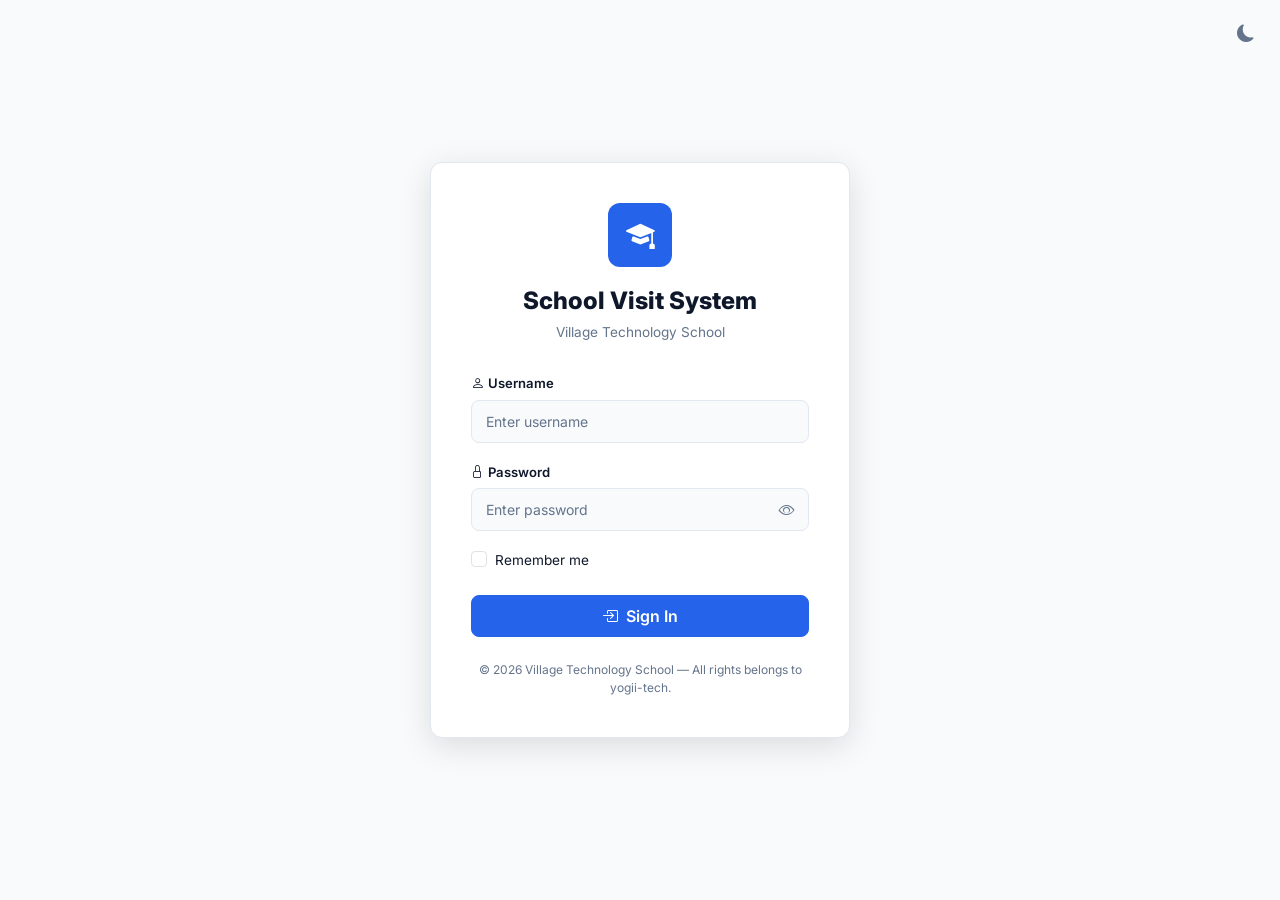
<file: index.html>
<!DOCTYPE html>
<html lang="en" data-theme="light">
<head>
  <meta charset="UTF-8">
  <meta name="viewport" content="width=device-width, initial-scale=1.0">
  <meta name="description" content="School Visit Management System - Sign in to your account.">
  <title>Login | School Visit Management System</title>
  <link rel="stylesheet" href="https://cdn.jsdelivr.net/npm/bootstrap@5.3.3/dist/css/bootstrap.min.css">
  <link rel="stylesheet" href="https://cdn.jsdelivr.net/npm/bootstrap-icons@1.11.3/font/bootstrap-icons.min.css">
  <link rel="stylesheet" href="css/style.css">
  <link rel="stylesheet" href="css/mobile.css">
</head>
<body>
  <div id="toastContainer" class="toast-container"></div>

  <div class="login-page">
    <div style="position:fixed;top:16px;right:16px;">
      <button class="icon-btn" id="themeToggleLogin" title="Toggle Dark Mode"><i class="bi bi-moon-fill"></i></button>
    </div>

    <div class="login-card">
      <div class="login-logo"><i class="bi bi-mortarboard-fill"></i></div>
      <h4>School Visit System</h4>
      <p class="login-sub">Village Technology School</p>

      <div id="loginError" class="alert alert-danger d-none fs-sm py-2 mb-3" role="alert"></div>

      <form id="loginForm" novalidate>
        <div class="mb-3">
          <label class="form-label" for="username"><i class="bi bi-person me-1"></i>Username</label>
          <input type="text" class="form-control" id="username" placeholder="Enter username" autocomplete="username" required>
        </div>
        <div class="mb-3">
          <label class="form-label" for="password"><i class="bi bi-lock me-1"></i>Password</label>
          <div class="password-toggle-wrapper">
            <input type="password" class="form-control" id="password" placeholder="Enter password" autocomplete="current-password" style="padding-right:40px;" required>
            <button type="button" class="toggle-eye" id="togglePassword" title="Show/Hide Password"><i class="bi bi-eye"></i></button>
          </div>
        </div>
        <div class="mb-4 form-check">
          <input type="checkbox" class="form-check-input" id="remember">
          <label class="form-check-label fs-sm" for="remember">Remember me</label>
        </div>
        <button type="submit" class="btn btn-primary w-100 py-2" id="loginBtn">
          <i class="bi bi-box-arrow-in-right me-2"></i>Sign In
        </button>
      </form>

      <div class="mt-4 text-center">
        <p class="fs-xs text-muted mb-0">&copy; 2026 Village Technology School &mdash; All rights belongs to yogii-tech.</p>
      </div>
    </div>
  </div>

  <script src="https://cdn.jsdelivr.net/npm/bootstrap@5.3.3/dist/js/bootstrap.bundle.min.js"></script>
  <script src="js/config.js"></script>
  <script src="js/utils.js"></script>
  <script src="js/auth.js"></script>
  <script src="js/ui.js"></script>
  <script src="js/api.js"></script>
  <script src="js/auth-page.js"></script>
</body>
</html>
</file>
<file: css/style.css>
@import url('https://fonts.googleapis.com/css2?family=Inter:wght@300;400;500;600;700;800&display=swap');

:root {
  --primary: #2563EB;
  --primary-dark: #1D4ED8;
  --primary-light: #DBEAFE;
  --success: #22C55E;
  --success-light: #DCFCE7;
  --warning: #F59E0B;
  --warning-light: #FEF3C7;
  --danger: #EF4444;
  --danger-light: #FEE2E2;
  --bg: #F8FAFC;
  --white: #FFFFFF;
  --text-dark: #0F172A;
  --text-muted: #64748B;
  --border: #E2E8F0;
  --sidebar-width: 260px;
  --shadow-sm: 0 1px 3px rgba(0,0,0,0.08);
  --shadow-md: 0 4px 16px rgba(0,0,0,0.10);
  --shadow-lg: 0 8px 32px rgba(0,0,0,0.12);
  --radius: 12px;
  --radius-sm: 8px;
  --transition: 0.22s ease;
}

[data-theme="dark"] {
  --bg: #0F172A;
  --white: #1E293B;
  --text-dark: #F1F5F9;
  --text-muted: #94A3B8;
  --border: #334155;
  --shadow-sm: 0 1px 3px rgba(0,0,0,0.3);
  --shadow-md: 0 4px 16px rgba(0,0,0,0.4);
  --primary-light: #1E3A5F;
  --success-light: #14532D;
  --warning-light: #451A03;
  --danger-light: #450A0A;
}

*, *::before, *::after { box-sizing: border-box; margin: 0; padding: 0; }

body {
  font-family: 'Inter', sans-serif;
  background: var(--bg);
  color: var(--text-dark);
  min-height: 100vh;
  transition: background var(--transition), color var(--transition);
}

a { text-decoration: none; color: inherit; }
img { max-width: 100%; }

.app-wrapper { display: flex; min-height: 100vh; }

.sidebar {
  width: var(--sidebar-width);
  background: var(--white);
  border-right: 1px solid var(--border);
  display: flex;
  flex-direction: column;
  position: fixed;
  top: 0; left: 0; bottom: 0;
  z-index: 1000;
  transform: translateX(0);
  transition: transform var(--transition), box-shadow var(--transition);
  box-shadow: var(--shadow-sm);
}

.sidebar.collapsed { transform: translateX(calc(-1 * var(--sidebar-width))); }

.sidebar-brand {
  padding: 20px;
  border-bottom: 1px solid var(--border);
  display: flex;
  align-items: center;
  gap: 12px;
}

.sidebar-brand .brand-icon {
  width: 42px; height: 42px;
  background: var(--primary);
  border-radius: var(--radius-sm);
  display: flex; align-items: center; justify-content: center;
  color: #fff; font-size: 1.2rem; flex-shrink: 0;
}

.sidebar-brand .brand-text { font-size: 0.85rem; font-weight: 700; line-height: 1.3; color: var(--text-dark); }
.sidebar-brand .brand-sub { font-size: 0.72rem; color: var(--text-muted); font-weight: 400; }

.sidebar-nav { flex: 1; padding: 12px 0; overflow-y: auto; }

.nav-section-label {
  font-size: 0.68rem; font-weight: 700; letter-spacing: 0.08em;
  text-transform: uppercase; color: var(--text-muted);
  padding: 8px 20px 4px;
}

.sidebar-nav .nav-link {
  display: flex; align-items: center; gap: 10px;
  padding: 10px 20px; color: var(--text-muted);
  font-size: 0.875rem; font-weight: 500;
  border-radius: 0; transition: all var(--transition);
  cursor: pointer; border: none; background: none; width: 100%;
  position: relative;
}

.sidebar-nav .nav-link:hover { color: var(--primary); background: var(--primary-light); }

.sidebar-nav .nav-link.active {
  color: var(--primary); background: var(--primary-light);
  font-weight: 600;
}

.sidebar-nav .nav-link.active::before {
  content: ''; position: absolute; left: 0; top: 0; bottom: 0;
  width: 3px; background: var(--primary); border-radius: 0 4px 4px 0;
}

.sidebar-nav .nav-link i { font-size: 1.1rem; width: 20px; text-align: center; }

.sidebar-footer {
  padding: 16px 20px;
  border-top: 1px solid var(--border);
}

.sidebar-user {
  display: flex; align-items: center; gap: 10px;
}

.user-avatar {
  width: 36px; height: 36px;
  background: var(--primary); color: #fff;
  border-radius: 50%; display: flex;
  align-items: center; justify-content: center;
  font-size: 0.85rem; font-weight: 700; flex-shrink: 0;
}

.user-info { flex: 1; min-width: 0; }
.user-info .user-name { font-size: 0.8rem; font-weight: 600; color: var(--text-dark); white-space: nowrap; overflow: hidden; text-overflow: ellipsis; }
.user-info .user-role { font-size: 0.7rem; color: var(--text-muted); }

.main-content {
  margin-left: var(--sidebar-width);
  flex: 1;
  display: flex;
  flex-direction: column;
  min-height: 100vh;
  transition: margin-left var(--transition);
}

.main-content.full-width { margin-left: 0; }

.topbar {
  background: var(--white);
  border-bottom: 1px solid var(--border);
  padding: 12px 24px;
  display: flex; align-items: center; gap: 12px;
  position: sticky; top: 0; z-index: 100;
  box-shadow: var(--shadow-sm);
}

.topbar-toggle {
  background: none; border: none; color: var(--text-muted);
  font-size: 1.3rem; cursor: pointer; padding: 4px 8px;
  border-radius: var(--radius-sm); transition: all var(--transition);
  display: none;
}

.topbar-toggle:hover { background: var(--bg); color: var(--primary); }

.topbar-title { font-size: 1rem; font-weight: 700; color: var(--text-dark); flex: 1; }

.topbar-actions { display: flex; align-items: center; gap: 8px; }

.icon-btn {
  background: none; border: none; cursor: pointer;
  width: 36px; height: 36px; border-radius: var(--radius-sm);
  display: flex; align-items: center; justify-content: center;
  color: var(--text-muted); font-size: 1.1rem;
  transition: all var(--transition);
}

.icon-btn:hover { background: var(--bg); color: var(--primary); }

.page-content { padding: 24px; flex: 1; }

.stat-card {
  background: var(--white); border-radius: var(--radius);
  padding: 20px; box-shadow: var(--shadow-sm);
  border: 1px solid var(--border);
  transition: box-shadow var(--transition), transform var(--transition);
  height: 100%;
}

.stat-card:hover { box-shadow: var(--shadow-md); transform: translateY(-2px); }

.stat-card .stat-icon {
  width: 48px; height: 48px; border-radius: var(--radius);
  display: flex; align-items: center; justify-content: center;
  font-size: 1.4rem; margin-bottom: 12px;
}

.stat-card .stat-value { font-size: 1.8rem; font-weight: 800; color: var(--text-dark); line-height: 1; }
.stat-card .stat-label { font-size: 0.8rem; color: var(--text-muted); margin-top: 4px; font-weight: 500; }
.stat-card .stat-change { font-size: 0.75rem; margin-top: 8px; display: flex; align-items: center; gap: 4px; }
.stat-card .stat-change.up { color: var(--success); }
.stat-card .stat-change.neutral { color: var(--text-muted); }

.card-panel {
  background: var(--white); border-radius: var(--radius);
  box-shadow: var(--shadow-sm); border: 1px solid var(--border);
  overflow: hidden;
}

.card-panel .panel-header {
  padding: 16px 20px; border-bottom: 1px solid var(--border);
  display: flex; align-items: center; justify-content: space-between;
}

.card-panel .panel-header h6 { font-size: 0.9rem; font-weight: 700; margin: 0; }
.card-panel .panel-body { padding: 0; }

.visit-row {
  display: flex; align-items: center; gap: 12px;
  padding: 12px 20px; border-bottom: 1px solid var(--border);
  transition: background var(--transition);
}

.visit-row:last-child { border-bottom: none; }
.visit-row:hover { background: var(--bg); }

.visit-avatar {
  width: 38px; height: 38px; border-radius: var(--radius-sm);
  background: var(--primary-light); color: var(--primary);
  display: flex; align-items: center; justify-content: center;
  font-weight: 700; font-size: 0.85rem; flex-shrink: 0;
}

.visit-info { flex: 1; min-width: 0; }
.visit-info .visit-school { font-size: 0.85rem; font-weight: 600; white-space: nowrap; overflow: hidden; text-overflow: ellipsis; }
.visit-info .visit-meta { font-size: 0.72rem; color: var(--text-muted); margin-top: 2px; }

.badge-role {
  font-size: 0.68rem; font-weight: 600; padding: 3px 8px;
  border-radius: 20px; text-transform: uppercase; letter-spacing: 0.04em;
}

.badge-admin { background: var(--primary-light); color: var(--primary); }
.badge-incharge { background: var(--success-light); color: var(--success); }
.badge-active { background: var(--success-light); color: var(--success); }
.badge-inactive { background: var(--danger-light); color: var(--danger); }

.form-card {
  background: var(--white); border-radius: var(--radius);
  box-shadow: var(--shadow-sm); border: 1px solid var(--border);
  padding: 28px;
}

.form-label { font-size: 0.82rem; font-weight: 600; color: var(--text-dark); margin-bottom: 6px; }

.form-control, .form-select {
  background: var(--bg); border: 1px solid var(--border);
  border-radius: var(--radius-sm); color: var(--text-dark);
  font-family: 'Inter', sans-serif; font-size: 0.875rem;
  padding: 10px 14px; transition: border-color var(--transition), box-shadow var(--transition);
}

.form-control:focus, .form-select:focus {
  outline: none; border-color: var(--primary);
  box-shadow: 0 0 0 3px rgba(37,99,235,0.12);
  background: var(--white);
}

.form-control::placeholder { color: var(--text-muted); }

textarea.form-control { resize: vertical; min-height: 100px; }

.btn { font-family: 'Inter', sans-serif; font-weight: 600; border-radius: var(--radius-sm); transition: all var(--transition); }

.btn-primary { background: var(--primary); border-color: var(--primary); }
.btn-primary:hover { background: var(--primary-dark); border-color: var(--primary-dark); box-shadow: 0 4px 12px rgba(37,99,235,0.3); }

.btn-outline-primary { color: var(--primary); border-color: var(--primary); }
.btn-outline-primary:hover { background: var(--primary); color: #fff; }

.btn-danger { background: var(--danger); border-color: var(--danger); }
.btn-danger:hover { background: #DC2626; box-shadow: 0 4px 12px rgba(239,68,68,0.3); }

.table-responsive { overflow-x: auto; }

.data-table { width: 100%; border-collapse: separate; border-spacing: 0; }

.data-table thead th {
  background: var(--bg); color: var(--text-muted);
  font-size: 0.72rem; font-weight: 700; text-transform: uppercase;
  letter-spacing: 0.06em; padding: 12px 16px;
  border-bottom: 2px solid var(--border); white-space: nowrap;
}

.data-table tbody td {
  padding: 13px 16px; border-bottom: 1px solid var(--border);
  font-size: 0.855rem; color: var(--text-dark); vertical-align: middle;
}

.data-table tbody tr:last-child td { border-bottom: none; }
.data-table tbody tr:hover { background: var(--bg); }

.photo-upload-area {
  border: 2px dashed var(--border); border-radius: var(--radius);
  padding: 32px; text-align: center; cursor: pointer;
  transition: all var(--transition); background: var(--bg);
}

.photo-upload-area:hover, .photo-upload-area.drag-over {
  border-color: var(--primary); background: var(--primary-light);
}

.photo-upload-area i { font-size: 2.5rem; color: var(--text-muted); display: block; margin-bottom: 8px; }
.photo-upload-area p { color: var(--text-muted); font-size: 0.85rem; margin: 0; }

.photo-preview-grid { display: grid; grid-template-columns: repeat(auto-fill, minmax(100px, 1fr)); gap: 10px; margin-top: 12px; }

.photo-preview-item {
  position: relative; aspect-ratio: 1;
  border-radius: var(--radius-sm); overflow: hidden;
  box-shadow: var(--shadow-sm); border: 1px solid var(--border);
}

.photo-preview-item img { width: 100%; height: 100%; object-fit: cover; }

.photo-preview-item .remove-photo {
  position: absolute; top: 4px; right: 4px;
  width: 22px; height: 22px; border-radius: 50%;
  background: var(--danger); color: #fff; border: none; cursor: pointer;
  display: flex; align-items: center; justify-content: center; font-size: 0.65rem;
  opacity: 0; transition: opacity var(--transition);
}

.photo-preview-item:hover .remove-photo { opacity: 1; }

.search-bar {
  position: relative;
}

.search-bar i {
  position: absolute; left: 12px; top: 50%; transform: translateY(-50%);
  color: var(--text-muted); font-size: 0.9rem;
}

.search-bar input { padding-left: 36px; }

.page-header {
  display: flex; align-items: center; justify-content: space-between;
  margin-bottom: 20px; flex-wrap: wrap; gap: 12px;
}

.page-header h5 { font-size: 1.1rem; font-weight: 800; margin: 0; }
.page-header p { color: var(--text-muted); font-size: 0.8rem; margin: 2px 0 0; }

.spinner-overlay {
  position: fixed; inset: 0; background: rgba(0,0,0,0.45);
  display: flex; align-items: center; justify-content: center;
  z-index: 9999; opacity: 0; pointer-events: none;
  transition: opacity var(--transition);
}

.spinner-overlay.active { opacity: 1; pointer-events: all; }

.spinner-box {
  background: var(--white); border-radius: var(--radius);
  padding: 28px 36px; text-align: center; box-shadow: var(--shadow-lg);
}

.spinner-box .spinner-border { color: var(--primary); }
.spinner-box p { color: var(--text-muted); font-size: 0.85rem; margin-top: 10px; margin-bottom: 0; }

.toast-container { position: fixed; top: 16px; right: 16px; z-index: 99999; display: flex; flex-direction: column; gap: 8px; }

.toast-item {
  background: var(--white); border-radius: var(--radius-sm);
  box-shadow: var(--shadow-lg); padding: 14px 18px;
  display: flex; align-items: center; gap: 10px;
  min-width: 260px; max-width: 340px;
  border-left: 4px solid var(--primary);
  animation: slideInToast 0.3s ease, fadeOutToast 0.4s ease 3.5s forwards;
}

.toast-item.success { border-left-color: var(--success); }
.toast-item.error { border-left-color: var(--danger); }
.toast-item.warning { border-left-color: var(--warning); }

.toast-item i { font-size: 1.2rem; }
.toast-item.success i { color: var(--success); }
.toast-item.error i { color: var(--danger); }
.toast-item.warning i { color: var(--warning); }
.toast-item.info i { color: var(--primary); }

.toast-item .toast-msg { font-size: 0.83rem; color: var(--text-dark); flex: 1; }

@keyframes slideInToast {
  from { transform: translateX(110%); opacity: 0; }
  to { transform: translateX(0); opacity: 1; }
}

@keyframes fadeOutToast {
  to { transform: translateX(110%); opacity: 0; }
}

.modal-content {
  background: var(--white); border: 1px solid var(--border);
  border-radius: var(--radius); box-shadow: var(--shadow-lg);
}

.modal-header { border-bottom: 1px solid var(--border); padding: 16px 20px; }
.modal-footer { border-top: 1px solid var(--border); padding: 12px 20px; }
.modal-title { font-size: 0.95rem; font-weight: 700; }

.empty-state { text-align: center; padding: 48px 20px; color: var(--text-muted); }
.empty-state i { font-size: 3rem; display: block; margin-bottom: 12px; opacity: 0.4; }
.empty-state p { font-size: 0.875rem; }

.progress-bar-custom { height: 6px; border-radius: 99px; background: var(--border); overflow: hidden; margin-top: 6px; }
.progress-fill { height: 100%; border-radius: 99px; background: var(--primary); transition: width 0.6s ease; }

.welcome-card {
  background: linear-gradient(135deg, var(--primary) 0%, var(--primary-dark) 100%);
  border-radius: var(--radius); padding: 24px; color: #fff; margin-bottom: 20px;
}

.welcome-card h4 { font-weight: 800; margin-bottom: 4px; }
.welcome-card p { opacity: 0.85; font-size: 0.875rem; margin: 0; }

.quick-action-btn {
  background: var(--white); border: 1px solid var(--border);
  border-radius: var(--radius); padding: 20px;
  text-align: center; cursor: pointer; display: block;
  transition: all var(--transition); color: var(--text-dark);
  text-decoration: none;
}

.quick-action-btn:hover { box-shadow: var(--shadow-md); transform: translateY(-3px); color: var(--primary); border-color: var(--primary); }

.quick-action-btn i { font-size: 2rem; display: block; margin-bottom: 8px; color: var(--primary); }
.quick-action-btn span { font-size: 0.82rem; font-weight: 600; }

#sidebar-overlay {
  display: none; position: fixed; inset: 0;
  background: rgba(0,0,0,0.45); z-index: 999;
}

.login-page {
  min-height: 100vh; background: var(--bg);
  display: flex; align-items: center; justify-content: center;
  padding: 20px;
}

.login-card {
  background: var(--white); border-radius: var(--radius);
  box-shadow: var(--shadow-lg); padding: 40px;
  width: 100%; max-width: 420px;
  border: 1px solid var(--border);
}

.login-logo {
  width: 64px; height: 64px; background: var(--primary);
  border-radius: var(--radius); display: flex; align-items: center;
  justify-content: center; margin: 0 auto 20px;
  color: #fff; font-size: 1.8rem;
}

.login-card h4 { text-align: center; font-weight: 800; margin-bottom: 6px; }
.login-card .login-sub { text-align: center; color: var(--text-muted); font-size: 0.85rem; margin-bottom: 28px; }

.password-toggle-wrapper { position: relative; }
.password-toggle-wrapper .toggle-eye {
  position: absolute; right: 12px; top: 50%; transform: translateY(-50%);
  background: none; border: none; color: var(--text-muted); cursor: pointer;
  padding: 2px; font-size: 1rem; transition: color var(--transition);
}

.password-toggle-wrapper .toggle-eye:hover { color: var(--primary); }

.profile-avatar-wrap { text-align: center; margin-bottom: 24px; }
.profile-avatar {
  width: 80px; height: 80px; border-radius: 50%; background: var(--primary);
  color: #fff; font-size: 2rem; display: flex; align-items: center;
  justify-content: center; margin: 0 auto 8px; font-weight: 700;
}

.bottom-nav {
  display: none; position: fixed; bottom: 0; left: 0; right: 0;
  background: var(--white); border-top: 1px solid var(--border);
  z-index: 1000; padding: 6px 0; box-shadow: 0 -2px 12px rgba(0,0,0,0.08);
}

.bottom-nav .bnav-items { display: flex; justify-content: space-around; }

.bottom-nav .bnav-item {
  display: flex; flex-direction: column; align-items: center;
  color: var(--text-muted); font-size: 0.62rem; font-weight: 600;
  cursor: pointer; padding: 4px 10px; border-radius: var(--radius-sm);
  transition: all var(--transition); text-decoration: none;
  background: none; border: none;
}

.bottom-nav .bnav-item i { font-size: 1.3rem; display: block; margin-bottom: 2px; }
.bottom-nav .bnav-item.active { color: var(--primary); }
.bottom-nav .bnav-item:hover { color: var(--primary); }

.chart-container { position: relative; width: 100%; }

.filter-bar {
  background: var(--white); border-radius: var(--radius);
  border: 1px solid var(--border); padding: 16px 20px;
  margin-bottom: 20px;
}

.section-divider {
  border: none; border-top: 1px solid var(--border);
  margin: 20px 0;
}

.text-primary { color: var(--primary) !important; }
.text-success { color: var(--success) !important; }
.text-warning { color: var(--warning) !important; }
.text-danger { color: var(--danger) !important; }
.text-muted { color: var(--text-muted) !important; }

.bg-primary-soft { background: var(--primary-light) !important; }
.bg-success-soft { background: var(--success-light) !important; }
.bg-warning-soft { background: var(--warning-light) !important; }
.bg-danger-soft { background: var(--danger-light) !important; }

.fw-700 { font-weight: 700; }
.fw-800 { font-weight: 800; }
.fs-xs { font-size: 0.75rem; }
.fs-sm { font-size: 0.85rem; }
</file>
<file: css/mobile.css>
@media (max-width: 991px) {
  .sidebar {
    transform: translateX(calc(-1 * var(--sidebar-width)));
    box-shadow: none;
  }

  .sidebar.open {
    transform: translateX(0);
    box-shadow: var(--shadow-lg);
  }

  #sidebar-overlay { display: block; opacity: 0; pointer-events: none; transition: opacity 0.22s ease; }
  #sidebar-overlay.active { opacity: 1; pointer-events: all; }

  .main-content { margin-left: 0 !important; }

  .topbar-toggle { display: flex !important; }

  .bottom-nav { display: block; }

  .page-content { padding: 16px 12px 80px; }

  .stat-card .stat-value { font-size: 1.5rem; }

  .login-card { padding: 28px 20px; }

  .form-card { padding: 20px 16px; }

  .data-table thead th { font-size: 0.68rem; padding: 10px 12px; }
  .data-table tbody td { padding: 11px 12px; font-size: 0.82rem; }

  .page-header { flex-direction: column; align-items: flex-start; }

  .photo-preview-grid { grid-template-columns: repeat(auto-fill, minmax(80px, 1fr)); }

  .welcome-card { padding: 18px; }
  .welcome-card h4 { font-size: 1.1rem; }

  .quick-action-btn { padding: 16px 12px; }
  .quick-action-btn i { font-size: 1.6rem; }

  .filter-bar .row > div { margin-bottom: 8px; }
}

@media (max-width: 575px) {
  :root { --radius: 10px; }

  .topbar { padding: 10px 14px; }
  .topbar-title { font-size: 0.9rem; }

  .page-content { padding: 12px 10px 80px; }

  .stat-card { padding: 16px; }
  .stat-card .stat-icon { width: 40px; height: 40px; font-size: 1.1rem; }
  .stat-card .stat-value { font-size: 1.3rem; }
  .stat-card .stat-label { font-size: 0.75rem; }

  .card-panel .panel-header { padding: 12px 14px; }
  .visit-row { padding: 10px 14px; }

  .form-card { padding: 16px 12px; }
  .form-label { font-size: 0.8rem; }
  .form-control, .form-select { font-size: 0.83rem; padding: 9px 12px; }

  .btn { font-size: 0.85rem; }

  .data-table { font-size: 0.8rem; }
  .data-table thead th { padding: 8px 10px; }
  .data-table tbody td { padding: 9px 10px; }

  .modal-dialog { margin: 10px; }

  .toast-item { min-width: 220px; }
  .toast-container { right: 10px; left: 10px; }

  .bottom-nav .bnav-item { font-size: 0.58rem; padding: 4px 6px; }
  .bottom-nav .bnav-item i { font-size: 1.2rem; }

  .photo-upload-area { padding: 20px; }
  .photo-upload-area i { font-size: 2rem; }

  .profile-avatar { width: 64px; height: 64px; font-size: 1.6rem; }

  .page-header h5 { font-size: 1rem; }

  .welcome-card { padding: 14px; }
}

@media (min-width: 992px) {
  .bottom-nav { display: none !important; }
  .topbar-toggle { display: none !important; }
}

@media print {
  .sidebar, .topbar, .bottom-nav, .page-header .btn, .topbar-actions { display: none !important; }
  .main-content { margin-left: 0 !important; }
  .page-content { padding: 0; }
  .card-panel, .stat-card, .form-card { box-shadow: none; border: 1px solid #ccc; }
}
</file>
